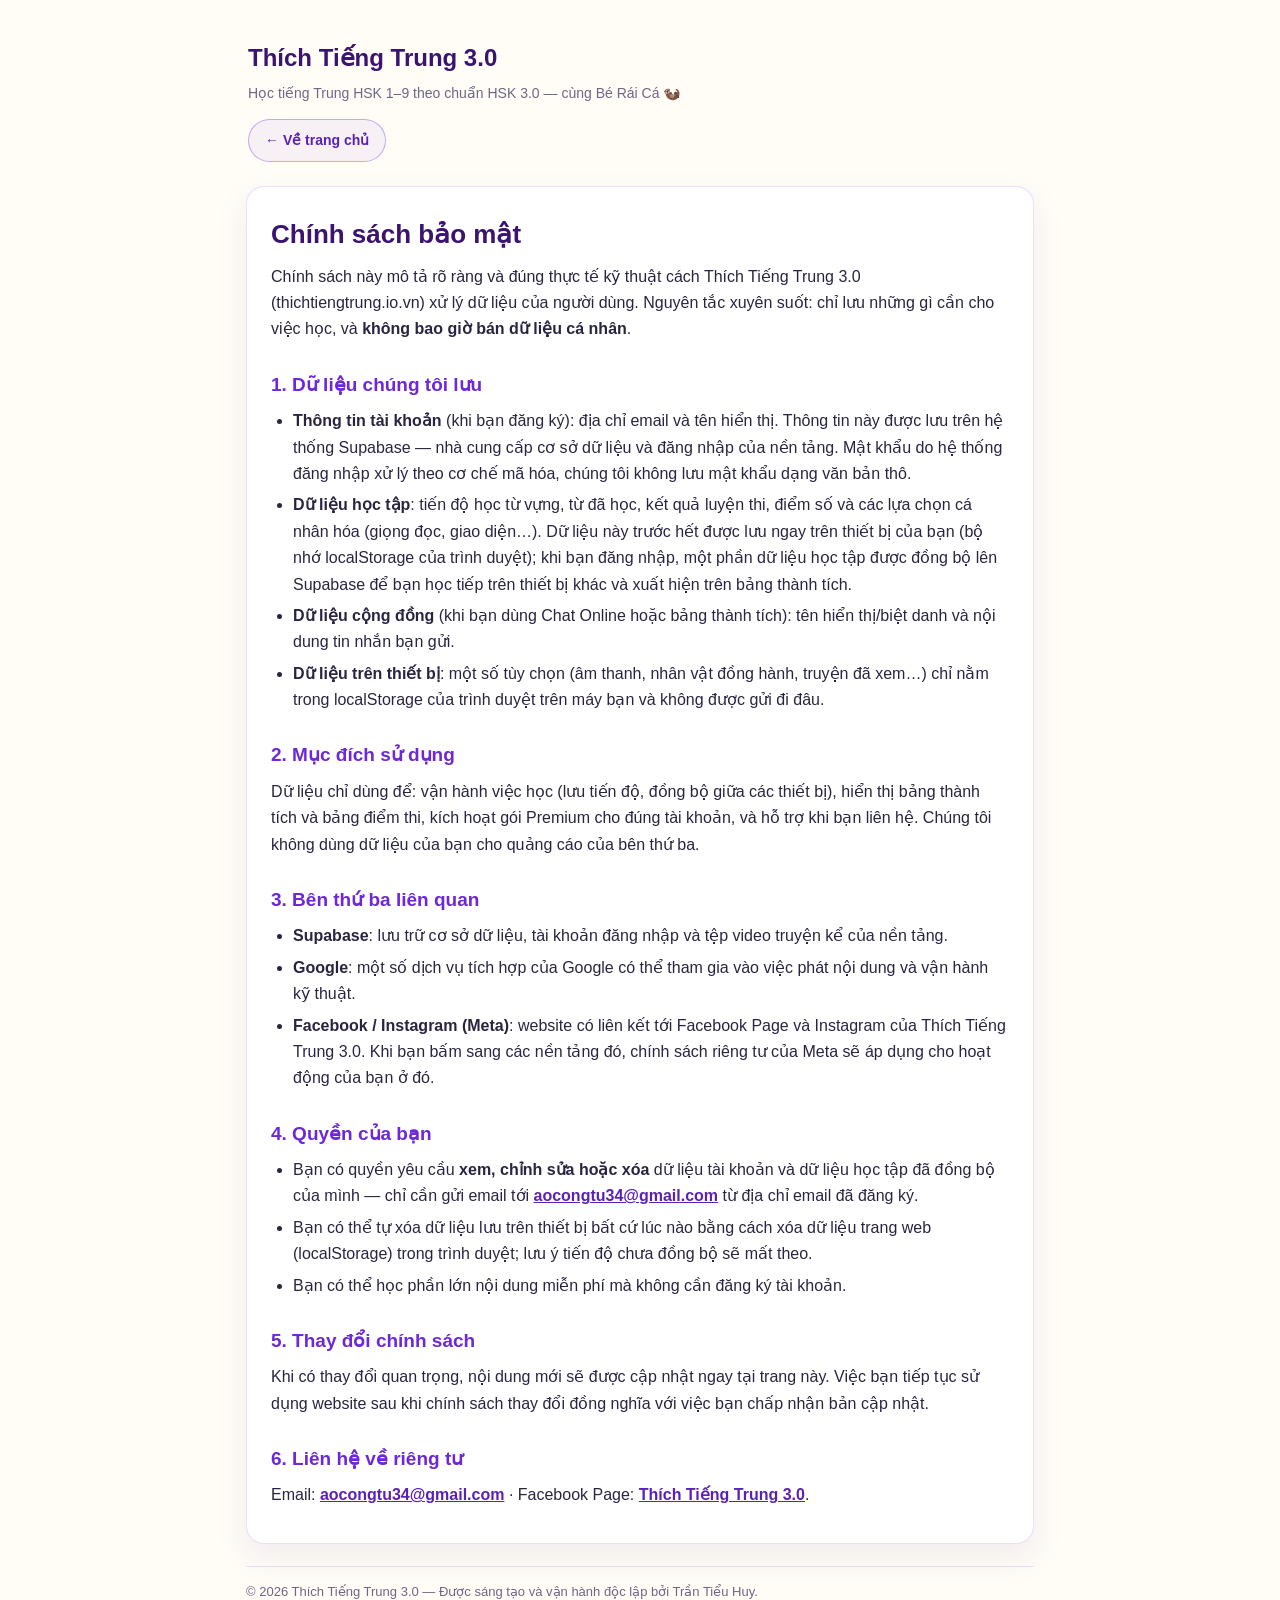
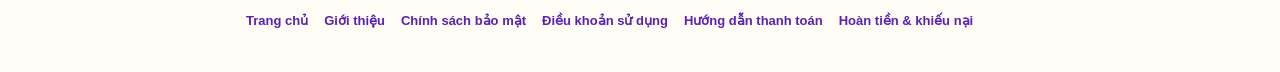
<file: chinh-sach-bao-mat.html>
<!DOCTYPE html>
<html lang="vi">
<head>
<meta charset="UTF-8">
<meta name="viewport" content="width=device-width, initial-scale=1.0">
<title>Chính sách bảo mật — Thích Tiếng Trung 3.0</title>
<meta name="description" content="Chính sách bảo mật của Thích Tiếng Trung 3.0: dữ liệu nào được lưu, lưu ở đâu, dùng để làm gì và quyền của người dùng.">
<style>
  *{box-sizing:border-box}
  body{margin:0;font-family:-apple-system,BlinkMacSystemFont,"Segoe UI",Roboto,"Helvetica Neue",Arial,sans-serif;background:#fffdf6;color:#2b2440;line-height:1.65}
  .wrap{max-width:820px;margin:0 auto;padding:20px 16px 40px}
  header.brand{padding:18px 2px 6px}
  .brand-name{font-size:24px;font-weight:900;color:#3b1470;margin:0}
  .brand-tag{margin:4px 0 0;color:#6d6785;font-size:14px}
  a.back{display:inline-block;margin:14px 0 4px;padding:9px 16px;border-radius:999px;border:1.5px solid rgba(124,58,237,.4);background:rgba(124,58,237,.06);color:#5b21b6;font-weight:800;font-size:14px;text-decoration:none}
  a.back:hover{background:rgba(124,58,237,.13)}
  main.card{background:#fff;border:1px solid rgba(124,58,237,.16);border-radius:18px;box-shadow:0 14px 34px rgba(76,29,149,.08);padding:26px 24px;margin-top:14px}
  h1{font-size:26px;margin:0 0 6px;color:#3b1470}
  h2{font-size:19px;margin:26px 0 8px;color:#6d28d9}
  p{margin:8px 0}
  ul{margin:8px 0;padding-left:22px}
  li{margin:5px 0}
  a{color:#5b21b6;font-weight:600}
  footer.mini{margin-top:22px;border-top:1px solid rgba(124,58,237,.16);padding-top:14px;color:#6d6785;font-size:13px}
  footer.mini nav{display:flex;flex-wrap:wrap;gap:6px 16px;margin-top:8px}
  footer.mini a{color:#5b21b6;text-decoration:none;font-weight:600}
  footer.mini a:hover{text-decoration:underline}
  @media (prefers-color-scheme:dark){
    body{background:#131022;color:#ddd6f3}
    main.card{background:#1b1730;border-color:rgba(216,180,254,.2);box-shadow:none}
    .brand-name,h1{color:#e9d5ff}
    h2{color:#c4b5fd}
    .brand-tag,footer.mini{color:#a49ec4}
    a,.mini a{color:#d8b4fe}
    a.back{color:#d8b4fe;border-color:rgba(216,180,254,.4);background:rgba(124,58,237,.16)}
  }
</style>
</head>
<body>
<div class="wrap">
  <header class="brand">
    <p class="brand-name">Thích Tiếng Trung 3.0</p>
    <p class="brand-tag">Học tiếng Trung HSK 1–9 theo chuẩn HSK 3.0 — cùng Bé Rái Cá 🦦</p>
    <a class="back" href="/">← Về trang chủ</a>
  </header>

  <main class="card">
    <h1>Chính sách bảo mật</h1>
    <p>Chính sách này mô tả rõ ràng và đúng thực tế kỹ thuật cách Thích Tiếng Trung 3.0 (thichtiengtrung.io.vn) xử lý dữ liệu của người dùng. Nguyên tắc xuyên suốt: chỉ lưu những gì cần cho việc học, và <strong>không bao giờ bán dữ liệu cá nhân</strong>.</p>

    <h2>1. Dữ liệu chúng tôi lưu</h2>
    <ul>
      <li><strong>Thông tin tài khoản</strong> (khi bạn đăng ký): địa chỉ email và tên hiển thị. Thông tin này được lưu trên hệ thống Supabase — nhà cung cấp cơ sở dữ liệu và đăng nhập của nền tảng. Mật khẩu do hệ thống đăng nhập xử lý theo cơ chế mã hóa, chúng tôi không lưu mật khẩu dạng văn bản thô.</li>
      <li><strong>Dữ liệu học tập</strong>: tiến độ học từ vựng, từ đã học, kết quả luyện thi, điểm số và các lựa chọn cá nhân hóa (giọng đọc, giao diện…). Dữ liệu này trước hết được lưu ngay trên thiết bị của bạn (bộ nhớ localStorage của trình duyệt); khi bạn đăng nhập, một phần dữ liệu học tập được đồng bộ lên Supabase để bạn học tiếp trên thiết bị khác và xuất hiện trên bảng thành tích.</li>
      <li><strong>Dữ liệu cộng đồng</strong> (khi bạn dùng Chat Online hoặc bảng thành tích): tên hiển thị/biệt danh và nội dung tin nhắn bạn gửi.</li>
      <li><strong>Dữ liệu trên thiết bị</strong>: một số tùy chọn (âm thanh, nhân vật đồng hành, truyện đã xem…) chỉ nằm trong localStorage của trình duyệt trên máy bạn và không được gửi đi đâu.</li>
    </ul>

    <h2>2. Mục đích sử dụng</h2>
    <p>Dữ liệu chỉ dùng để: vận hành việc học (lưu tiến độ, đồng bộ giữa các thiết bị), hiển thị bảng thành tích và bảng điểm thi, kích hoạt gói Premium cho đúng tài khoản, và hỗ trợ khi bạn liên hệ. Chúng tôi không dùng dữ liệu của bạn cho quảng cáo của bên thứ ba.</p>

    <h2>3. Bên thứ ba liên quan</h2>
    <ul>
      <li><strong>Supabase</strong>: lưu trữ cơ sở dữ liệu, tài khoản đăng nhập và tệp video truyện kể của nền tảng.</li>
      <li><strong>Google</strong>: một số dịch vụ tích hợp của Google có thể tham gia vào việc phát nội dung và vận hành kỹ thuật.</li>
      <li><strong>Facebook / Instagram (Meta)</strong>: website có liên kết tới Facebook Page và Instagram của Thích Tiếng Trung 3.0. Khi bạn bấm sang các nền tảng đó, chính sách riêng tư của Meta sẽ áp dụng cho hoạt động của bạn ở đó.</li>
    </ul>

    <h2>4. Quyền của bạn</h2>
    <ul>
      <li>Bạn có quyền yêu cầu <strong>xem, chỉnh sửa hoặc xóa</strong> dữ liệu tài khoản và dữ liệu học tập đã đồng bộ của mình — chỉ cần gửi email tới <a href="mailto:aocongtu34@gmail.com">aocongtu34@gmail.com</a> từ địa chỉ email đã đăng ký.</li>
      <li>Bạn có thể tự xóa dữ liệu lưu trên thiết bị bất cứ lúc nào bằng cách xóa dữ liệu trang web (localStorage) trong trình duyệt; lưu ý tiến độ chưa đồng bộ sẽ mất theo.</li>
      <li>Bạn có thể học phần lớn nội dung miễn phí mà không cần đăng ký tài khoản.</li>
    </ul>

    <h2>5. Thay đổi chính sách</h2>
    <p>Khi có thay đổi quan trọng, nội dung mới sẽ được cập nhật ngay tại trang này. Việc bạn tiếp tục sử dụng website sau khi chính sách thay đổi đồng nghĩa với việc bạn chấp nhận bản cập nhật.</p>

    <h2>6. Liên hệ về riêng tư</h2>
    <p>Email: <a href="mailto:aocongtu34@gmail.com">aocongtu34@gmail.com</a> · Facebook Page: <a href="https://www.facebook.com/thich.tieng.trung.3.0" target="_blank" rel="noopener">Thích Tiếng Trung 3.0</a>.</p>
  </main>

  <footer class="mini">
    <div>© 2026 Thích Tiếng Trung 3.0 — Được sáng tạo và vận hành độc lập bởi Trần Tiểu Huy.</div>
    <nav>
      <a href="/">Trang chủ</a>
      <a href="gioi-thieu.html">Giới thiệu</a>
      <a href="chinh-sach-bao-mat.html">Chính sách bảo mật</a>
      <a href="dieu-khoan-su-dung.html">Điều khoản sử dụng</a>
      <a href="huong-dan-thanh-toan.html">Hướng dẫn thanh toán</a>
      <a href="chinh-sach-hoan-tien-khieu-nai.html">Hoàn tiền &amp; khiếu nại</a>
    </nav>
  </footer>
</div>
</body>
</html>
</file>
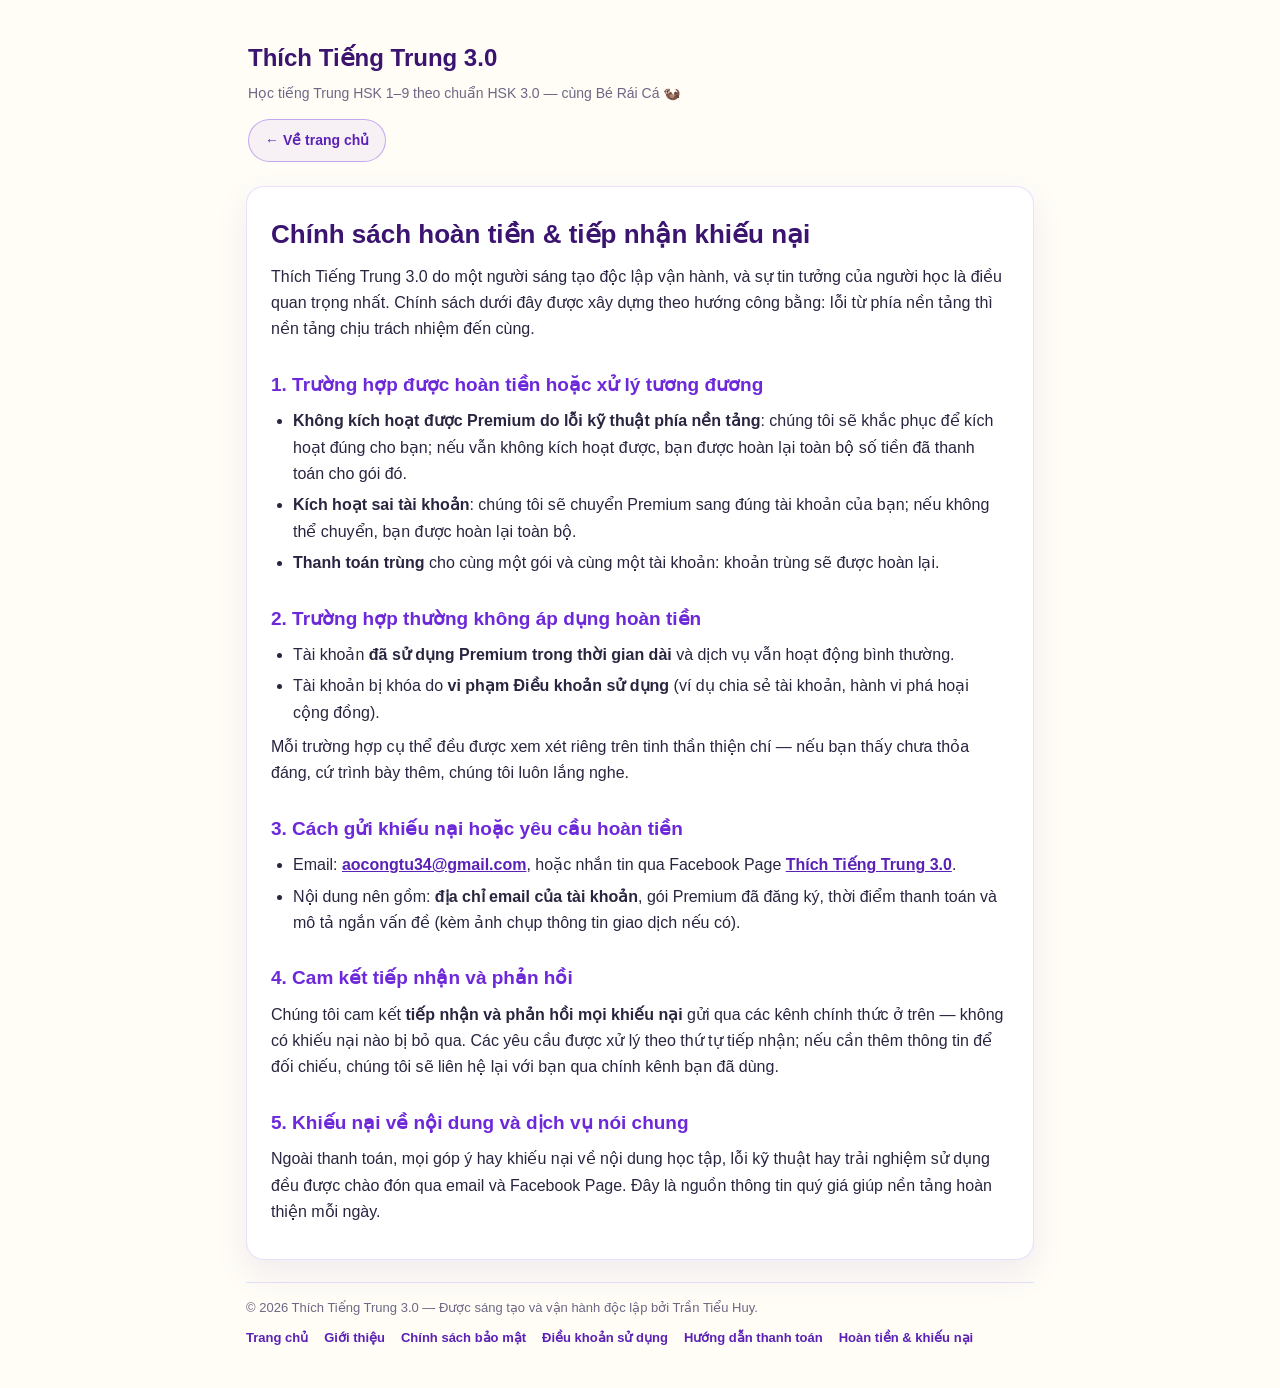
<file: chinh-sach-hoan-tien-khieu-nai.html>
<!DOCTYPE html>
<html lang="vi">
<head>
<meta charset="UTF-8">
<meta name="viewport" content="width=device-width, initial-scale=1.0">
<title>Chính sách hoàn tiền & khiếu nại — Thích Tiếng Trung 3.0</title>
<meta name="description" content="Chính sách hoàn tiền và tiếp nhận khiếu nại của Thích Tiếng Trung 3.0: trường hợp được hoàn, cách gửi khiếu nại và cam kết phản hồi.">
<style>
  *{box-sizing:border-box}
  body{margin:0;font-family:-apple-system,BlinkMacSystemFont,"Segoe UI",Roboto,"Helvetica Neue",Arial,sans-serif;background:#fffdf6;color:#2b2440;line-height:1.65}
  .wrap{max-width:820px;margin:0 auto;padding:20px 16px 40px}
  header.brand{padding:18px 2px 6px}
  .brand-name{font-size:24px;font-weight:900;color:#3b1470;margin:0}
  .brand-tag{margin:4px 0 0;color:#6d6785;font-size:14px}
  a.back{display:inline-block;margin:14px 0 4px;padding:9px 16px;border-radius:999px;border:1.5px solid rgba(124,58,237,.4);background:rgba(124,58,237,.06);color:#5b21b6;font-weight:800;font-size:14px;text-decoration:none}
  a.back:hover{background:rgba(124,58,237,.13)}
  main.card{background:#fff;border:1px solid rgba(124,58,237,.16);border-radius:18px;box-shadow:0 14px 34px rgba(76,29,149,.08);padding:26px 24px;margin-top:14px}
  h1{font-size:26px;margin:0 0 6px;color:#3b1470}
  h2{font-size:19px;margin:26px 0 8px;color:#6d28d9}
  p{margin:8px 0}
  ul{margin:8px 0;padding-left:22px}
  li{margin:5px 0}
  a{color:#5b21b6;font-weight:600}
  footer.mini{margin-top:22px;border-top:1px solid rgba(124,58,237,.16);padding-top:14px;color:#6d6785;font-size:13px}
  footer.mini nav{display:flex;flex-wrap:wrap;gap:6px 16px;margin-top:8px}
  footer.mini a{color:#5b21b6;text-decoration:none;font-weight:600}
  footer.mini a:hover{text-decoration:underline}
  @media (prefers-color-scheme:dark){
    body{background:#131022;color:#ddd6f3}
    main.card{background:#1b1730;border-color:rgba(216,180,254,.2);box-shadow:none}
    .brand-name,h1{color:#e9d5ff}
    h2{color:#c4b5fd}
    .brand-tag,footer.mini{color:#a49ec4}
    a,.mini a{color:#d8b4fe}
    a.back{color:#d8b4fe;border-color:rgba(216,180,254,.4);background:rgba(124,58,237,.16)}
  }
</style>
</head>
<body>
<div class="wrap">
  <header class="brand">
    <p class="brand-name">Thích Tiếng Trung 3.0</p>
    <p class="brand-tag">Học tiếng Trung HSK 1–9 theo chuẩn HSK 3.0 — cùng Bé Rái Cá 🦦</p>
    <a class="back" href="/">← Về trang chủ</a>
  </header>

  <main class="card">
    <h1>Chính sách hoàn tiền &amp; tiếp nhận khiếu nại</h1>
    <p>Thích Tiếng Trung 3.0 do một người sáng tạo độc lập vận hành, và sự tin tưởng của người học là điều quan trọng nhất. Chính sách dưới đây được xây dựng theo hướng công bằng: lỗi từ phía nền tảng thì nền tảng chịu trách nhiệm đến cùng.</p>

    <h2>1. Trường hợp được hoàn tiền hoặc xử lý tương đương</h2>
    <ul>
      <li><strong>Không kích hoạt được Premium do lỗi kỹ thuật phía nền tảng</strong>: chúng tôi sẽ khắc phục để kích hoạt đúng cho bạn; nếu vẫn không kích hoạt được, bạn được hoàn lại toàn bộ số tiền đã thanh toán cho gói đó.</li>
      <li><strong>Kích hoạt sai tài khoản</strong>: chúng tôi sẽ chuyển Premium sang đúng tài khoản của bạn; nếu không thể chuyển, bạn được hoàn lại toàn bộ.</li>
      <li><strong>Thanh toán trùng</strong> cho cùng một gói và cùng một tài khoản: khoản trùng sẽ được hoàn lại.</li>
    </ul>

    <h2>2. Trường hợp thường không áp dụng hoàn tiền</h2>
    <ul>
      <li>Tài khoản <strong>đã sử dụng Premium trong thời gian dài</strong> và dịch vụ vẫn hoạt động bình thường.</li>
      <li>Tài khoản bị khóa do <strong>vi phạm Điều khoản sử dụng</strong> (ví dụ chia sẻ tài khoản, hành vi phá hoại cộng đồng).</li>
    </ul>
    <p>Mỗi trường hợp cụ thể đều được xem xét riêng trên tinh thần thiện chí — nếu bạn thấy chưa thỏa đáng, cứ trình bày thêm, chúng tôi luôn lắng nghe.</p>

    <h2>3. Cách gửi khiếu nại hoặc yêu cầu hoàn tiền</h2>
    <ul>
      <li>Email: <a href="mailto:aocongtu34@gmail.com">aocongtu34@gmail.com</a>, hoặc nhắn tin qua Facebook Page <a href="https://www.facebook.com/thich.tieng.trung.3.0" target="_blank" rel="noopener">Thích Tiếng Trung 3.0</a>.</li>
      <li>Nội dung nên gồm: <strong>địa chỉ email của tài khoản</strong>, gói Premium đã đăng ký, thời điểm thanh toán và mô tả ngắn vấn đề (kèm ảnh chụp thông tin giao dịch nếu có).</li>
    </ul>

    <h2>4. Cam kết tiếp nhận và phản hồi</h2>
    <p>Chúng tôi cam kết <strong>tiếp nhận và phản hồi mọi khiếu nại</strong> gửi qua các kênh chính thức ở trên — không có khiếu nại nào bị bỏ qua. Các yêu cầu được xử lý theo thứ tự tiếp nhận; nếu cần thêm thông tin để đối chiếu, chúng tôi sẽ liên hệ lại với bạn qua chính kênh bạn đã dùng.</p>

    <h2>5. Khiếu nại về nội dung và dịch vụ nói chung</h2>
    <p>Ngoài thanh toán, mọi góp ý hay khiếu nại về nội dung học tập, lỗi kỹ thuật hay trải nghiệm sử dụng đều được chào đón qua email và Facebook Page. Đây là nguồn thông tin quý giá giúp nền tảng hoàn thiện mỗi ngày.</p>
  </main>

  <footer class="mini">
    <div>© 2026 Thích Tiếng Trung 3.0 — Được sáng tạo và vận hành độc lập bởi Trần Tiểu Huy.</div>
    <nav>
      <a href="/">Trang chủ</a>
      <a href="gioi-thieu.html">Giới thiệu</a>
      <a href="chinh-sach-bao-mat.html">Chính sách bảo mật</a>
      <a href="dieu-khoan-su-dung.html">Điều khoản sử dụng</a>
      <a href="huong-dan-thanh-toan.html">Hướng dẫn thanh toán</a>
      <a href="chinh-sach-hoan-tien-khieu-nai.html">Hoàn tiền &amp; khiếu nại</a>
    </nav>
  </footer>
</div>
</body>
</html>
</file>
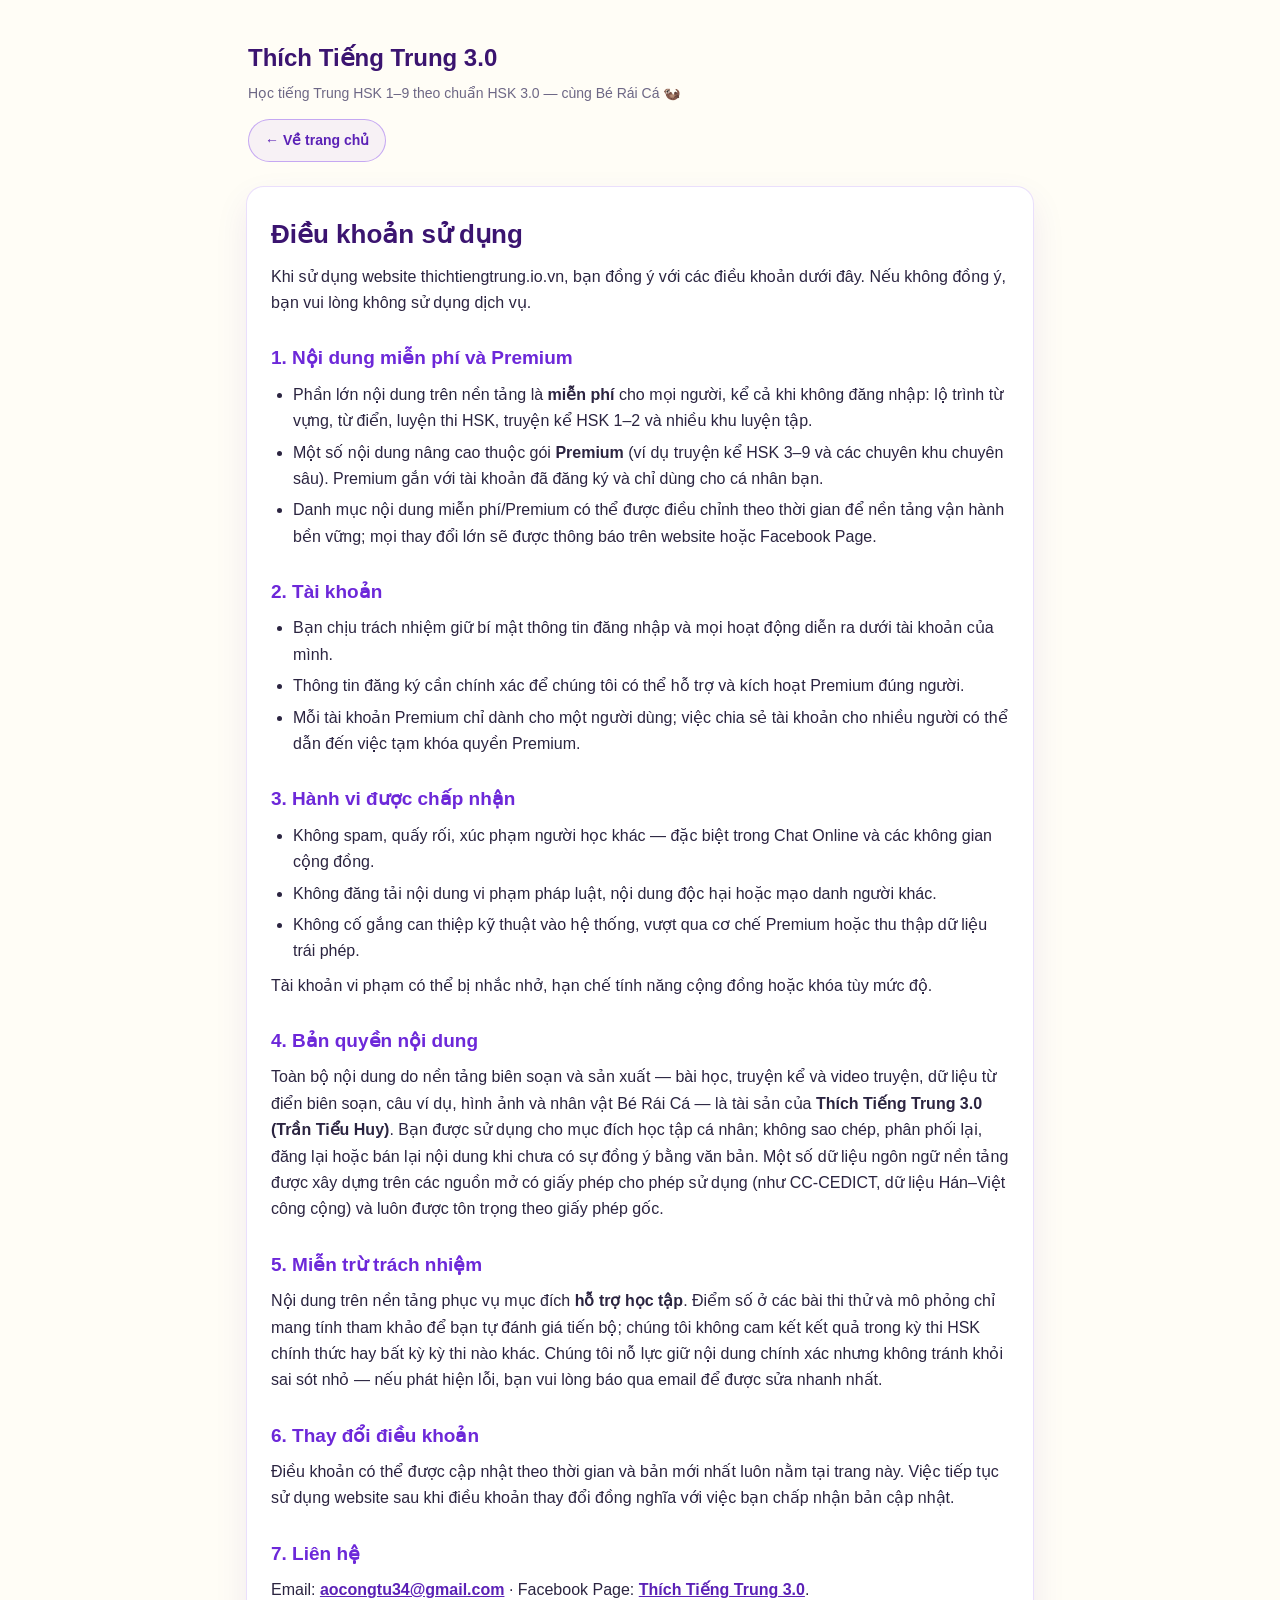
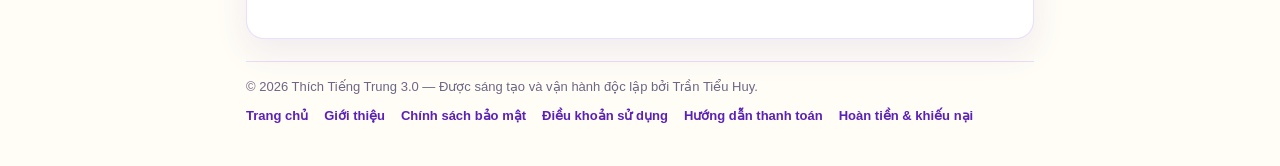
<file: dieu-khoan-su-dung.html>
<!DOCTYPE html>
<html lang="vi">
<head>
<meta charset="UTF-8">
<meta name="viewport" content="width=device-width, initial-scale=1.0">
<title>Điều khoản sử dụng — Thích Tiếng Trung 3.0</title>
<meta name="description" content="Điều khoản sử dụng Thích Tiếng Trung 3.0: nội dung miễn phí và Premium, tài khoản, bản quyền nội dung và các cam kết hai bên.">
<style>
  *{box-sizing:border-box}
  body{margin:0;font-family:-apple-system,BlinkMacSystemFont,"Segoe UI",Roboto,"Helvetica Neue",Arial,sans-serif;background:#fffdf6;color:#2b2440;line-height:1.65}
  .wrap{max-width:820px;margin:0 auto;padding:20px 16px 40px}
  header.brand{padding:18px 2px 6px}
  .brand-name{font-size:24px;font-weight:900;color:#3b1470;margin:0}
  .brand-tag{margin:4px 0 0;color:#6d6785;font-size:14px}
  a.back{display:inline-block;margin:14px 0 4px;padding:9px 16px;border-radius:999px;border:1.5px solid rgba(124,58,237,.4);background:rgba(124,58,237,.06);color:#5b21b6;font-weight:800;font-size:14px;text-decoration:none}
  a.back:hover{background:rgba(124,58,237,.13)}
  main.card{background:#fff;border:1px solid rgba(124,58,237,.16);border-radius:18px;box-shadow:0 14px 34px rgba(76,29,149,.08);padding:26px 24px;margin-top:14px}
  h1{font-size:26px;margin:0 0 6px;color:#3b1470}
  h2{font-size:19px;margin:26px 0 8px;color:#6d28d9}
  p{margin:8px 0}
  ul{margin:8px 0;padding-left:22px}
  li{margin:5px 0}
  a{color:#5b21b6;font-weight:600}
  footer.mini{margin-top:22px;border-top:1px solid rgba(124,58,237,.16);padding-top:14px;color:#6d6785;font-size:13px}
  footer.mini nav{display:flex;flex-wrap:wrap;gap:6px 16px;margin-top:8px}
  footer.mini a{color:#5b21b6;text-decoration:none;font-weight:600}
  footer.mini a:hover{text-decoration:underline}
  @media (prefers-color-scheme:dark){
    body{background:#131022;color:#ddd6f3}
    main.card{background:#1b1730;border-color:rgba(216,180,254,.2);box-shadow:none}
    .brand-name,h1{color:#e9d5ff}
    h2{color:#c4b5fd}
    .brand-tag,footer.mini{color:#a49ec4}
    a,.mini a{color:#d8b4fe}
    a.back{color:#d8b4fe;border-color:rgba(216,180,254,.4);background:rgba(124,58,237,.16)}
  }
</style>
</head>
<body>
<div class="wrap">
  <header class="brand">
    <p class="brand-name">Thích Tiếng Trung 3.0</p>
    <p class="brand-tag">Học tiếng Trung HSK 1–9 theo chuẩn HSK 3.0 — cùng Bé Rái Cá 🦦</p>
    <a class="back" href="/">← Về trang chủ</a>
  </header>

  <main class="card">
    <h1>Điều khoản sử dụng</h1>
    <p>Khi sử dụng website thichtiengtrung.io.vn, bạn đồng ý với các điều khoản dưới đây. Nếu không đồng ý, bạn vui lòng không sử dụng dịch vụ.</p>

    <h2>1. Nội dung miễn phí và Premium</h2>
    <ul>
      <li>Phần lớn nội dung trên nền tảng là <strong>miễn phí</strong> cho mọi người, kể cả khi không đăng nhập: lộ trình từ vựng, từ điển, luyện thi HSK, truyện kể HSK 1–2 và nhiều khu luyện tập.</li>
      <li>Một số nội dung nâng cao thuộc gói <strong>Premium</strong> (ví dụ truyện kể HSK 3–9 và các chuyên khu chuyên sâu). Premium gắn với tài khoản đã đăng ký và chỉ dùng cho cá nhân bạn.</li>
      <li>Danh mục nội dung miễn phí/Premium có thể được điều chỉnh theo thời gian để nền tảng vận hành bền vững; mọi thay đổi lớn sẽ được thông báo trên website hoặc Facebook Page.</li>
    </ul>

    <h2>2. Tài khoản</h2>
    <ul>
      <li>Bạn chịu trách nhiệm giữ bí mật thông tin đăng nhập và mọi hoạt động diễn ra dưới tài khoản của mình.</li>
      <li>Thông tin đăng ký cần chính xác để chúng tôi có thể hỗ trợ và kích hoạt Premium đúng người.</li>
      <li>Mỗi tài khoản Premium chỉ dành cho một người dùng; việc chia sẻ tài khoản cho nhiều người có thể dẫn đến việc tạm khóa quyền Premium.</li>
    </ul>

    <h2>3. Hành vi được chấp nhận</h2>
    <ul>
      <li>Không spam, quấy rối, xúc phạm người học khác — đặc biệt trong Chat Online và các không gian cộng đồng.</li>
      <li>Không đăng tải nội dung vi phạm pháp luật, nội dung độc hại hoặc mạo danh người khác.</li>
      <li>Không cố gắng can thiệp kỹ thuật vào hệ thống, vượt qua cơ chế Premium hoặc thu thập dữ liệu trái phép.</li>
    </ul>
    <p>Tài khoản vi phạm có thể bị nhắc nhở, hạn chế tính năng cộng đồng hoặc khóa tùy mức độ.</p>

    <h2>4. Bản quyền nội dung</h2>
    <p>Toàn bộ nội dung do nền tảng biên soạn và sản xuất — bài học, truyện kể và video truyện, dữ liệu từ điển biên soạn, câu ví dụ, hình ảnh và nhân vật Bé Rái Cá — là tài sản của <strong>Thích Tiếng Trung 3.0 (Trần Tiểu Huy)</strong>. Bạn được sử dụng cho mục đích học tập cá nhân; không sao chép, phân phối lại, đăng lại hoặc bán lại nội dung khi chưa có sự đồng ý bằng văn bản. Một số dữ liệu ngôn ngữ nền tảng được xây dựng trên các nguồn mở có giấy phép cho phép sử dụng (như CC-CEDICT, dữ liệu Hán–Việt công cộng) và luôn được tôn trọng theo giấy phép gốc.</p>

    <h2>5. Miễn trừ trách nhiệm</h2>
    <p>Nội dung trên nền tảng phục vụ mục đích <strong>hỗ trợ học tập</strong>. Điểm số ở các bài thi thử và mô phỏng chỉ mang tính tham khảo để bạn tự đánh giá tiến bộ; chúng tôi không cam kết kết quả trong kỳ thi HSK chính thức hay bất kỳ kỳ thi nào khác. Chúng tôi nỗ lực giữ nội dung chính xác nhưng không tránh khỏi sai sót nhỏ — nếu phát hiện lỗi, bạn vui lòng báo qua email để được sửa nhanh nhất.</p>

    <h2>6. Thay đổi điều khoản</h2>
    <p>Điều khoản có thể được cập nhật theo thời gian và bản mới nhất luôn nằm tại trang này. Việc tiếp tục sử dụng website sau khi điều khoản thay đổi đồng nghĩa với việc bạn chấp nhận bản cập nhật.</p>

    <h2>7. Liên hệ</h2>
    <p>Email: <a href="mailto:aocongtu34@gmail.com">aocongtu34@gmail.com</a> · Facebook Page: <a href="https://www.facebook.com/thich.tieng.trung.3.0" target="_blank" rel="noopener">Thích Tiếng Trung 3.0</a>.</p>
  </main>

  <footer class="mini">
    <div>© 2026 Thích Tiếng Trung 3.0 — Được sáng tạo và vận hành độc lập bởi Trần Tiểu Huy.</div>
    <nav>
      <a href="/">Trang chủ</a>
      <a href="gioi-thieu.html">Giới thiệu</a>
      <a href="chinh-sach-bao-mat.html">Chính sách bảo mật</a>
      <a href="dieu-khoan-su-dung.html">Điều khoản sử dụng</a>
      <a href="huong-dan-thanh-toan.html">Hướng dẫn thanh toán</a>
      <a href="chinh-sach-hoan-tien-khieu-nai.html">Hoàn tiền &amp; khiếu nại</a>
    </nav>
  </footer>
</div>
</body>
</html>
</file>
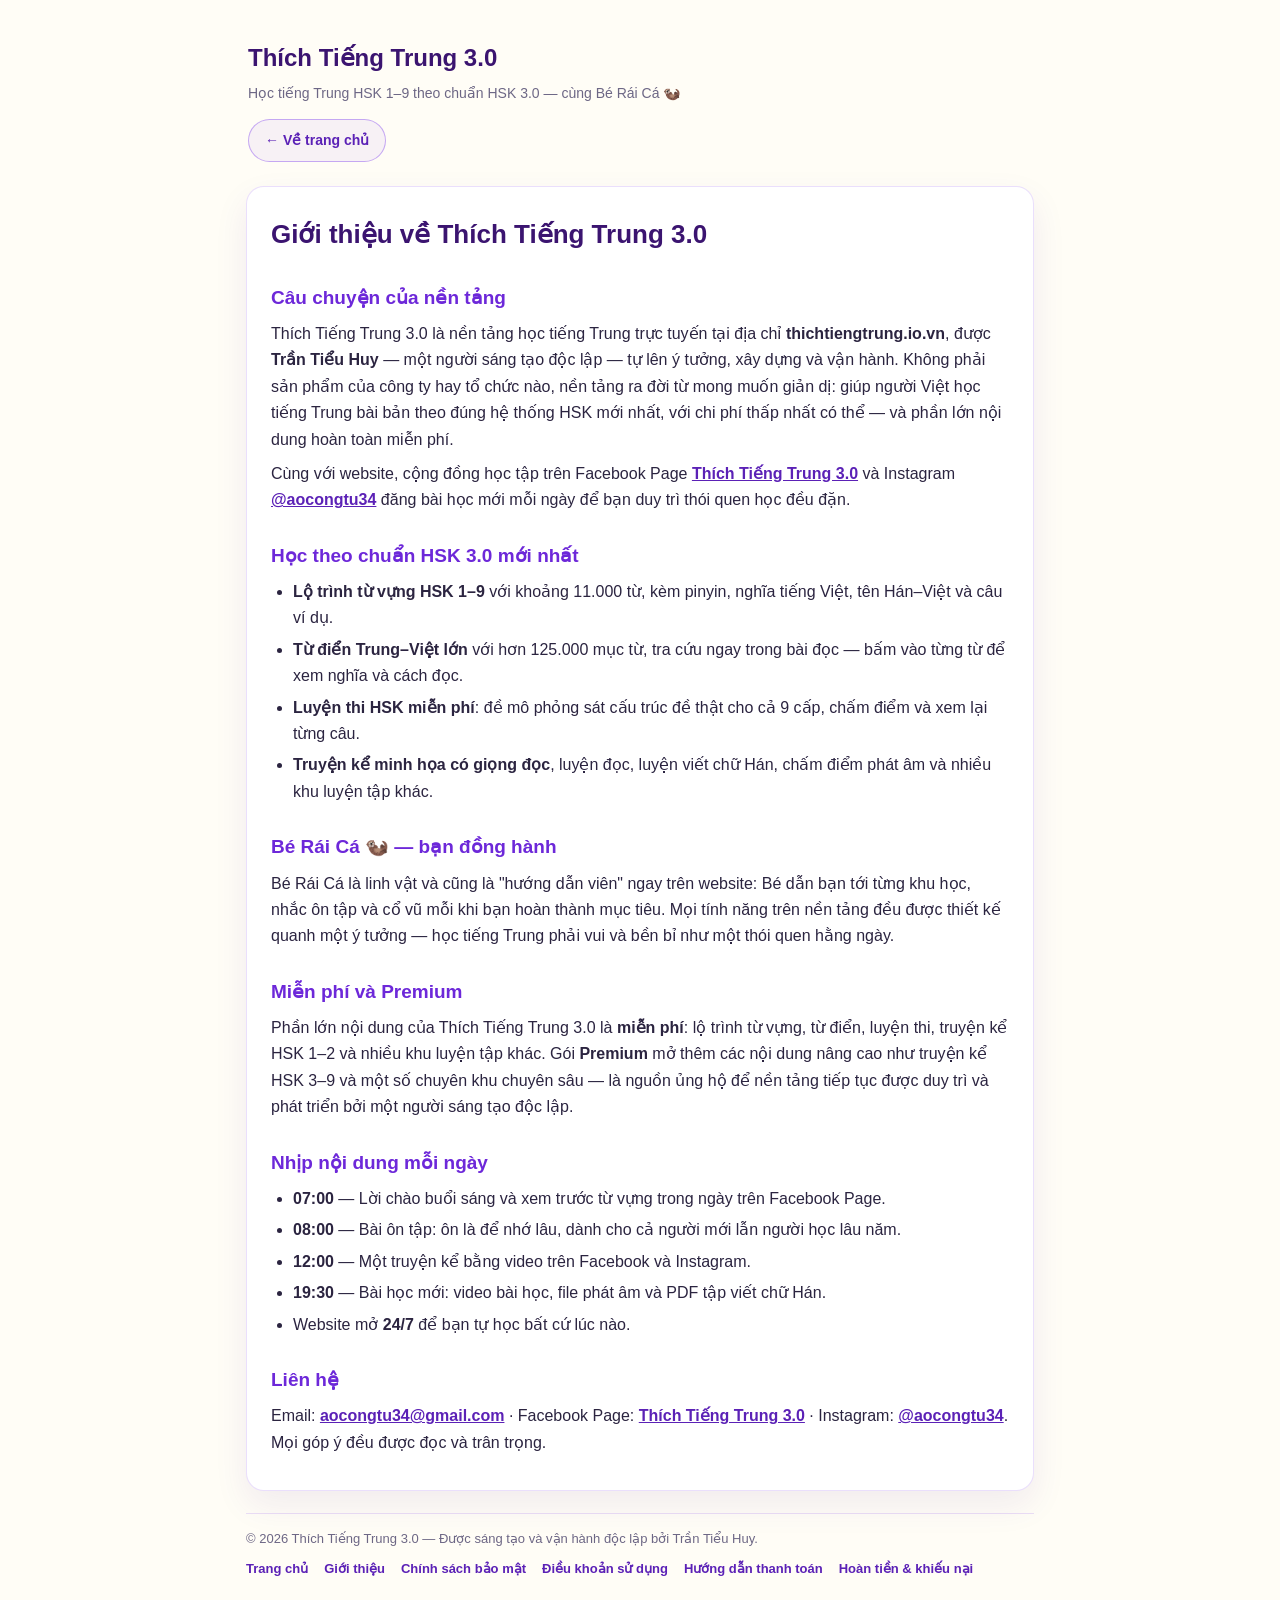
<file: gioi-thieu.html>
<!DOCTYPE html>
<html lang="vi">
<head>
<meta charset="UTF-8">
<meta name="viewport" content="width=device-width, initial-scale=1.0">
<title>Giới thiệu — Thích Tiếng Trung 3.0</title>
<meta name="description" content="Thích Tiếng Trung 3.0 là nền tảng học tiếng Trung HSK 1–9 theo chuẩn HSK 3.0, được sáng tạo và vận hành độc lập bởi Trần Tiểu Huy.">
<style>
  *{box-sizing:border-box}
  body{margin:0;font-family:-apple-system,BlinkMacSystemFont,"Segoe UI",Roboto,"Helvetica Neue",Arial,sans-serif;background:#fffdf6;color:#2b2440;line-height:1.65}
  .wrap{max-width:820px;margin:0 auto;padding:20px 16px 40px}
  header.brand{padding:18px 2px 6px}
  .brand-name{font-size:24px;font-weight:900;color:#3b1470;margin:0}
  .brand-tag{margin:4px 0 0;color:#6d6785;font-size:14px}
  a.back{display:inline-block;margin:14px 0 4px;padding:9px 16px;border-radius:999px;border:1.5px solid rgba(124,58,237,.4);background:rgba(124,58,237,.06);color:#5b21b6;font-weight:800;font-size:14px;text-decoration:none}
  a.back:hover{background:rgba(124,58,237,.13)}
  main.card{background:#fff;border:1px solid rgba(124,58,237,.16);border-radius:18px;box-shadow:0 14px 34px rgba(76,29,149,.08);padding:26px 24px;margin-top:14px}
  h1{font-size:26px;margin:0 0 6px;color:#3b1470}
  h2{font-size:19px;margin:26px 0 8px;color:#6d28d9}
  p{margin:8px 0}
  ul{margin:8px 0;padding-left:22px}
  li{margin:5px 0}
  a{color:#5b21b6;font-weight:600}
  footer.mini{margin-top:22px;border-top:1px solid rgba(124,58,237,.16);padding-top:14px;color:#6d6785;font-size:13px}
  footer.mini nav{display:flex;flex-wrap:wrap;gap:6px 16px;margin-top:8px}
  footer.mini a{color:#5b21b6;text-decoration:none;font-weight:600}
  footer.mini a:hover{text-decoration:underline}
  @media (prefers-color-scheme:dark){
    body{background:#131022;color:#ddd6f3}
    main.card{background:#1b1730;border-color:rgba(216,180,254,.2);box-shadow:none}
    .brand-name,h1{color:#e9d5ff}
    h2{color:#c4b5fd}
    .brand-tag,footer.mini{color:#a49ec4}
    a,.mini a{color:#d8b4fe}
    a.back{color:#d8b4fe;border-color:rgba(216,180,254,.4);background:rgba(124,58,237,.16)}
  }
</style>
</head>
<body>
<div class="wrap">
  <header class="brand">
    <p class="brand-name">Thích Tiếng Trung 3.0</p>
    <p class="brand-tag">Học tiếng Trung HSK 1–9 theo chuẩn HSK 3.0 — cùng Bé Rái Cá 🦦</p>
    <a class="back" href="/">← Về trang chủ</a>
  </header>

  <main class="card">
    <h1>Giới thiệu về Thích Tiếng Trung 3.0</h1>

    <h2>Câu chuyện của nền tảng</h2>
    <p>Thích Tiếng Trung 3.0 là nền tảng học tiếng Trung trực tuyến tại địa chỉ <strong>thichtiengtrung.io.vn</strong>, được <strong>Trần Tiểu Huy</strong> — một người sáng tạo độc lập — tự lên ý tưởng, xây dựng và vận hành. Không phải sản phẩm của công ty hay tổ chức nào, nền tảng ra đời từ mong muốn giản dị: giúp người Việt học tiếng Trung bài bản theo đúng hệ thống HSK mới nhất, với chi phí thấp nhất có thể — và phần lớn nội dung hoàn toàn miễn phí.</p>
    <p>Cùng với website, cộng đồng học tập trên Facebook Page <a href="https://www.facebook.com/thich.tieng.trung.3.0" target="_blank" rel="noopener">Thích Tiếng Trung 3.0</a> và Instagram <a href="https://www.instagram.com/aocongtu34" target="_blank" rel="noopener">@aocongtu34</a> đăng bài học mới mỗi ngày để bạn duy trì thói quen học đều đặn.</p>

    <h2>Học theo chuẩn HSK 3.0 mới nhất</h2>
    <ul>
      <li><strong>Lộ trình từ vựng HSK 1–9</strong> với khoảng 11.000 từ, kèm pinyin, nghĩa tiếng Việt, tên Hán–Việt và câu ví dụ.</li>
      <li><strong>Từ điển Trung–Việt lớn</strong> với hơn 125.000 mục từ, tra cứu ngay trong bài đọc — bấm vào từng từ để xem nghĩa và cách đọc.</li>
      <li><strong>Luyện thi HSK miễn phí</strong>: đề mô phỏng sát cấu trúc đề thật cho cả 9 cấp, chấm điểm và xem lại từng câu.</li>
      <li><strong>Truyện kể minh họa có giọng đọc</strong>, luyện đọc, luyện viết chữ Hán, chấm điểm phát âm và nhiều khu luyện tập khác.</li>
    </ul>

    <h2>Bé Rái Cá 🦦 — bạn đồng hành</h2>
    <p>Bé Rái Cá là linh vật và cũng là "hướng dẫn viên" ngay trên website: Bé dẫn bạn tới từng khu học, nhắc ôn tập và cổ vũ mỗi khi bạn hoàn thành mục tiêu. Mọi tính năng trên nền tảng đều được thiết kế quanh một ý tưởng — học tiếng Trung phải vui và bền bỉ như một thói quen hằng ngày.</p>

    <h2>Miễn phí và Premium</h2>
    <p>Phần lớn nội dung của Thích Tiếng Trung 3.0 là <strong>miễn phí</strong>: lộ trình từ vựng, từ điển, luyện thi, truyện kể HSK 1–2 và nhiều khu luyện tập khác. Gói <strong>Premium</strong> mở thêm các nội dung nâng cao như truyện kể HSK 3–9 và một số chuyên khu chuyên sâu — là nguồn ủng hộ để nền tảng tiếp tục được duy trì và phát triển bởi một người sáng tạo độc lập.</p>

    <h2>Nhịp nội dung mỗi ngày</h2>
    <ul>
      <li><strong>07:00</strong> — Lời chào buổi sáng và xem trước từ vựng trong ngày trên Facebook Page.</li>
      <li><strong>08:00</strong> — Bài ôn tập: ôn là để nhớ lâu, dành cho cả người mới lẫn người học lâu năm.</li>
      <li><strong>12:00</strong> — Một truyện kể bằng video trên Facebook và Instagram.</li>
      <li><strong>19:30</strong> — Bài học mới: video bài học, file phát âm và PDF tập viết chữ Hán.</li>
      <li>Website mở <strong>24/7</strong> để bạn tự học bất cứ lúc nào.</li>
    </ul>

    <h2>Liên hệ</h2>
    <p>Email: <a href="mailto:aocongtu34@gmail.com">aocongtu34@gmail.com</a> · Facebook Page: <a href="https://www.facebook.com/thich.tieng.trung.3.0" target="_blank" rel="noopener">Thích Tiếng Trung 3.0</a> · Instagram: <a href="https://www.instagram.com/aocongtu34" target="_blank" rel="noopener">@aocongtu34</a>. Mọi góp ý đều được đọc và trân trọng.</p>
  </main>

  <footer class="mini">
    <div>© 2026 Thích Tiếng Trung 3.0 — Được sáng tạo và vận hành độc lập bởi Trần Tiểu Huy.</div>
    <nav>
      <a href="/">Trang chủ</a>
      <a href="gioi-thieu.html">Giới thiệu</a>
      <a href="chinh-sach-bao-mat.html">Chính sách bảo mật</a>
      <a href="dieu-khoan-su-dung.html">Điều khoản sử dụng</a>
      <a href="huong-dan-thanh-toan.html">Hướng dẫn thanh toán</a>
      <a href="chinh-sach-hoan-tien-khieu-nai.html">Hoàn tiền &amp; khiếu nại</a>
    </nav>
  </footer>
</div>
</body>
</html>
</file>
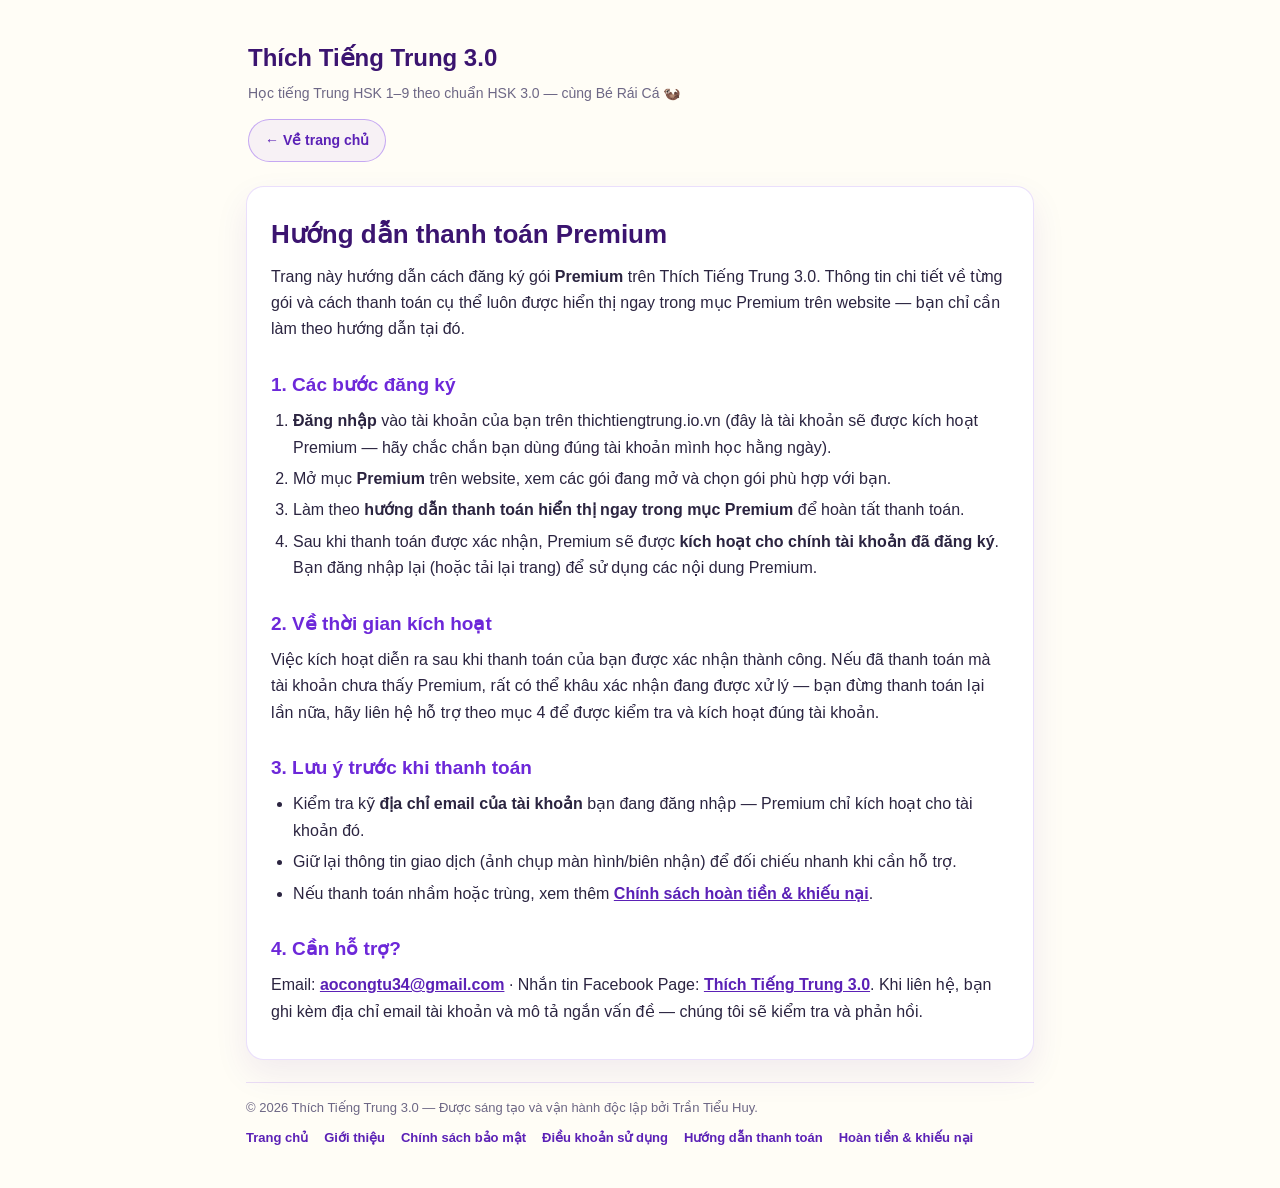
<file: huong-dan-thanh-toan.html>
<!DOCTYPE html>
<html lang="vi">
<head>
<meta charset="UTF-8">
<meta name="viewport" content="width=device-width, initial-scale=1.0">
<title>Hướng dẫn thanh toán — Thích Tiếng Trung 3.0</title>
<meta name="description" content="Hướng dẫn đăng ký và kích hoạt gói Premium trên Thích Tiếng Trung 3.0, cùng cách nhận hỗ trợ khi thanh toán.">
<style>
  *{box-sizing:border-box}
  body{margin:0;font-family:-apple-system,BlinkMacSystemFont,"Segoe UI",Roboto,"Helvetica Neue",Arial,sans-serif;background:#fffdf6;color:#2b2440;line-height:1.65}
  .wrap{max-width:820px;margin:0 auto;padding:20px 16px 40px}
  header.brand{padding:18px 2px 6px}
  .brand-name{font-size:24px;font-weight:900;color:#3b1470;margin:0}
  .brand-tag{margin:4px 0 0;color:#6d6785;font-size:14px}
  a.back{display:inline-block;margin:14px 0 4px;padding:9px 16px;border-radius:999px;border:1.5px solid rgba(124,58,237,.4);background:rgba(124,58,237,.06);color:#5b21b6;font-weight:800;font-size:14px;text-decoration:none}
  a.back:hover{background:rgba(124,58,237,.13)}
  main.card{background:#fff;border:1px solid rgba(124,58,237,.16);border-radius:18px;box-shadow:0 14px 34px rgba(76,29,149,.08);padding:26px 24px;margin-top:14px}
  h1{font-size:26px;margin:0 0 6px;color:#3b1470}
  h2{font-size:19px;margin:26px 0 8px;color:#6d28d9}
  p{margin:8px 0}
  ul,ol{margin:8px 0;padding-left:22px}
  li{margin:5px 0}
  a{color:#5b21b6;font-weight:600}
  footer.mini{margin-top:22px;border-top:1px solid rgba(124,58,237,.16);padding-top:14px;color:#6d6785;font-size:13px}
  footer.mini nav{display:flex;flex-wrap:wrap;gap:6px 16px;margin-top:8px}
  footer.mini a{color:#5b21b6;text-decoration:none;font-weight:600}
  footer.mini a:hover{text-decoration:underline}
  @media (prefers-color-scheme:dark){
    body{background:#131022;color:#ddd6f3}
    main.card{background:#1b1730;border-color:rgba(216,180,254,.2);box-shadow:none}
    .brand-name,h1{color:#e9d5ff}
    h2{color:#c4b5fd}
    .brand-tag,footer.mini{color:#a49ec4}
    a,.mini a{color:#d8b4fe}
    a.back{color:#d8b4fe;border-color:rgba(216,180,254,.4);background:rgba(124,58,237,.16)}
  }
</style>
</head>
<body>
<div class="wrap">
  <header class="brand">
    <p class="brand-name">Thích Tiếng Trung 3.0</p>
    <p class="brand-tag">Học tiếng Trung HSK 1–9 theo chuẩn HSK 3.0 — cùng Bé Rái Cá 🦦</p>
    <a class="back" href="/">← Về trang chủ</a>
  </header>

  <main class="card">
    <h1>Hướng dẫn thanh toán Premium</h1>
    <p>Trang này hướng dẫn cách đăng ký gói <strong>Premium</strong> trên Thích Tiếng Trung 3.0. Thông tin chi tiết về từng gói và cách thanh toán cụ thể luôn được hiển thị ngay trong mục Premium trên website — bạn chỉ cần làm theo hướng dẫn tại đó.</p>

    <h2>1. Các bước đăng ký</h2>
    <ol>
      <li><strong>Đăng nhập</strong> vào tài khoản của bạn trên thichtiengtrung.io.vn (đây là tài khoản sẽ được kích hoạt Premium — hãy chắc chắn bạn dùng đúng tài khoản mình học hằng ngày).</li>
      <li>Mở mục <strong>Premium</strong> trên website, xem các gói đang mở và chọn gói phù hợp với bạn.</li>
      <li>Làm theo <strong>hướng dẫn thanh toán hiển thị ngay trong mục Premium</strong> để hoàn tất thanh toán.</li>
      <li>Sau khi thanh toán được xác nhận, Premium sẽ được <strong>kích hoạt cho chính tài khoản đã đăng ký</strong>. Bạn đăng nhập lại (hoặc tải lại trang) để sử dụng các nội dung Premium.</li>
    </ol>

    <h2>2. Về thời gian kích hoạt</h2>
    <p>Việc kích hoạt diễn ra sau khi thanh toán của bạn được xác nhận thành công. Nếu đã thanh toán mà tài khoản chưa thấy Premium, rất có thể khâu xác nhận đang được xử lý — bạn đừng thanh toán lại lần nữa, hãy liên hệ hỗ trợ theo mục 4 để được kiểm tra và kích hoạt đúng tài khoản.</p>

    <h2>3. Lưu ý trước khi thanh toán</h2>
    <ul>
      <li>Kiểm tra kỹ <strong>địa chỉ email của tài khoản</strong> bạn đang đăng nhập — Premium chỉ kích hoạt cho tài khoản đó.</li>
      <li>Giữ lại thông tin giao dịch (ảnh chụp màn hình/biên nhận) để đối chiếu nhanh khi cần hỗ trợ.</li>
      <li>Nếu thanh toán nhầm hoặc trùng, xem thêm <a href="chinh-sach-hoan-tien-khieu-nai.html">Chính sách hoàn tiền &amp; khiếu nại</a>.</li>
    </ul>

    <h2>4. Cần hỗ trợ?</h2>
    <p>Email: <a href="mailto:aocongtu34@gmail.com">aocongtu34@gmail.com</a> · Nhắn tin Facebook Page: <a href="https://www.facebook.com/thich.tieng.trung.3.0" target="_blank" rel="noopener">Thích Tiếng Trung 3.0</a>. Khi liên hệ, bạn ghi kèm địa chỉ email tài khoản và mô tả ngắn vấn đề — chúng tôi sẽ kiểm tra và phản hồi.</p>
  </main>

  <footer class="mini">
    <div>© 2026 Thích Tiếng Trung 3.0 — Được sáng tạo và vận hành độc lập bởi Trần Tiểu Huy.</div>
    <nav>
      <a href="/">Trang chủ</a>
      <a href="gioi-thieu.html">Giới thiệu</a>
      <a href="chinh-sach-bao-mat.html">Chính sách bảo mật</a>
      <a href="dieu-khoan-su-dung.html">Điều khoản sử dụng</a>
      <a href="huong-dan-thanh-toan.html">Hướng dẫn thanh toán</a>
      <a href="chinh-sach-hoan-tien-khieu-nai.html">Hoàn tiền &amp; khiếu nại</a>
    </nav>
  </footer>
</div>
</body>
</html>
</file>
